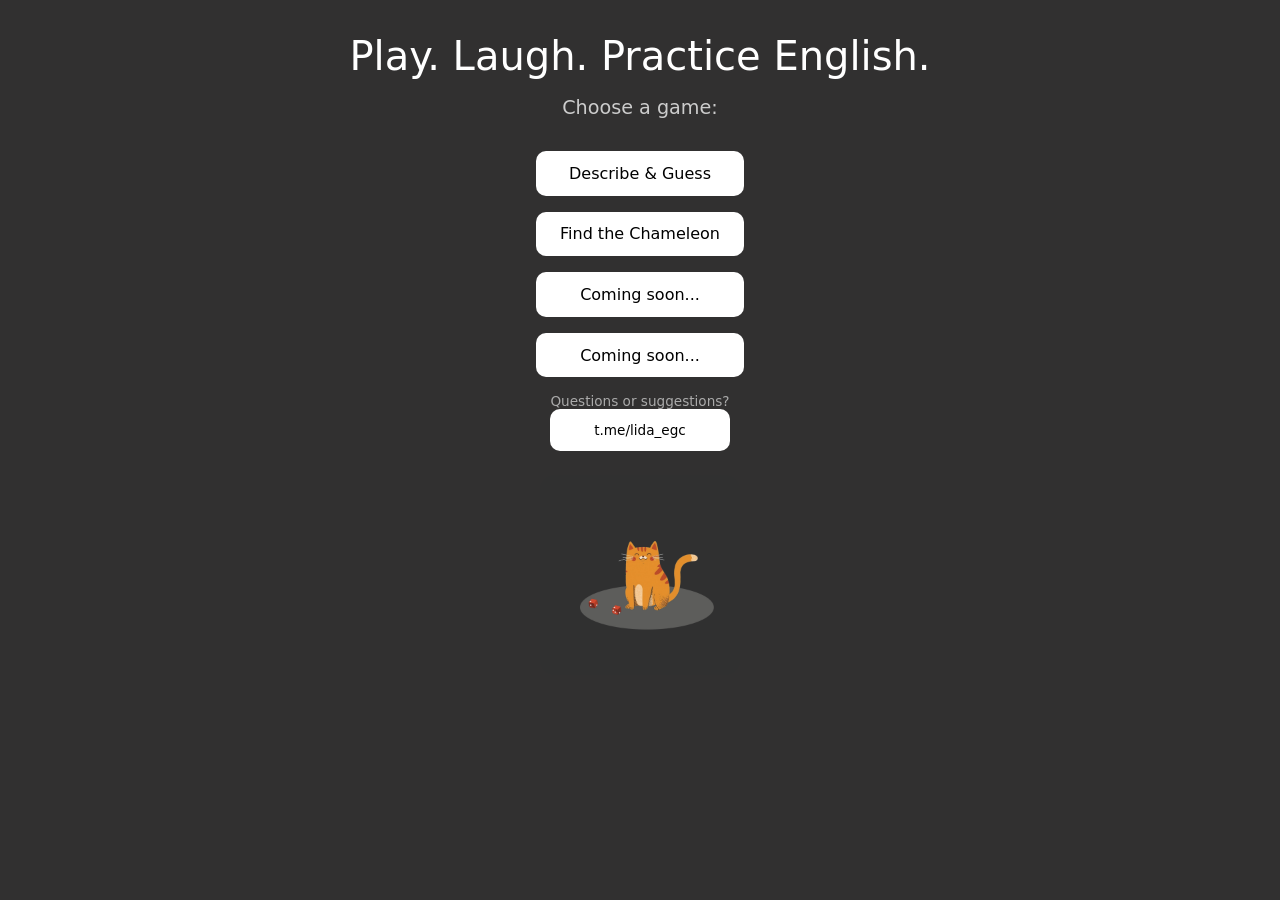
<file: games/common/index.html>
<!DOCTYPE html>
<html lang="en">
<head>
    <meta charset="UTF-8">
    <!-- Ensures proper display on mobile devices -->
    <meta name="viewport" content="width=device-width, initial-scale=1.0">
    <title>English Games</title>
    <!-- Link to external CSS file for styling -->
    <link rel="stylesheet" href="style.css">
</head>

<body>

    <!-- Main headline: short, catchy, explains the purpose -->
    <h1 class="main-title">Play. Laugh. Practice English.</h1>

    <!-- Subtitle: tells the user what to do next -->
    <p class="subtitle">Choose a game:</p>

    <!-- Container for game game links — uses flexbox for layout -->
    <div class="links-container">
        <!-- Game links: actual game pages will go here -->
        <a href="../game_1_describe_and_guess/rules.html">Describe & Guess</a>
        <a href="#">Find the Chameleon</a>
        <a href="#">Coming soon...</a>
        <a href="#">Coming soon...</a>
    </div>

    <!-- Contact section: user can reach out with questions or suggestions -->
    <p class="contactme">
        Questions or suggestions?<br />
        <a href="https://t.me/lida_egc" target="_blank">t.me/lida_egc</a>
    </p>

    <!-- Decorative cat image — adds a friendly touch -->
    <img class="cat-image" src="../common/orange_cat.jpg" alt="Orange cat">

</body>
</html>
</file>
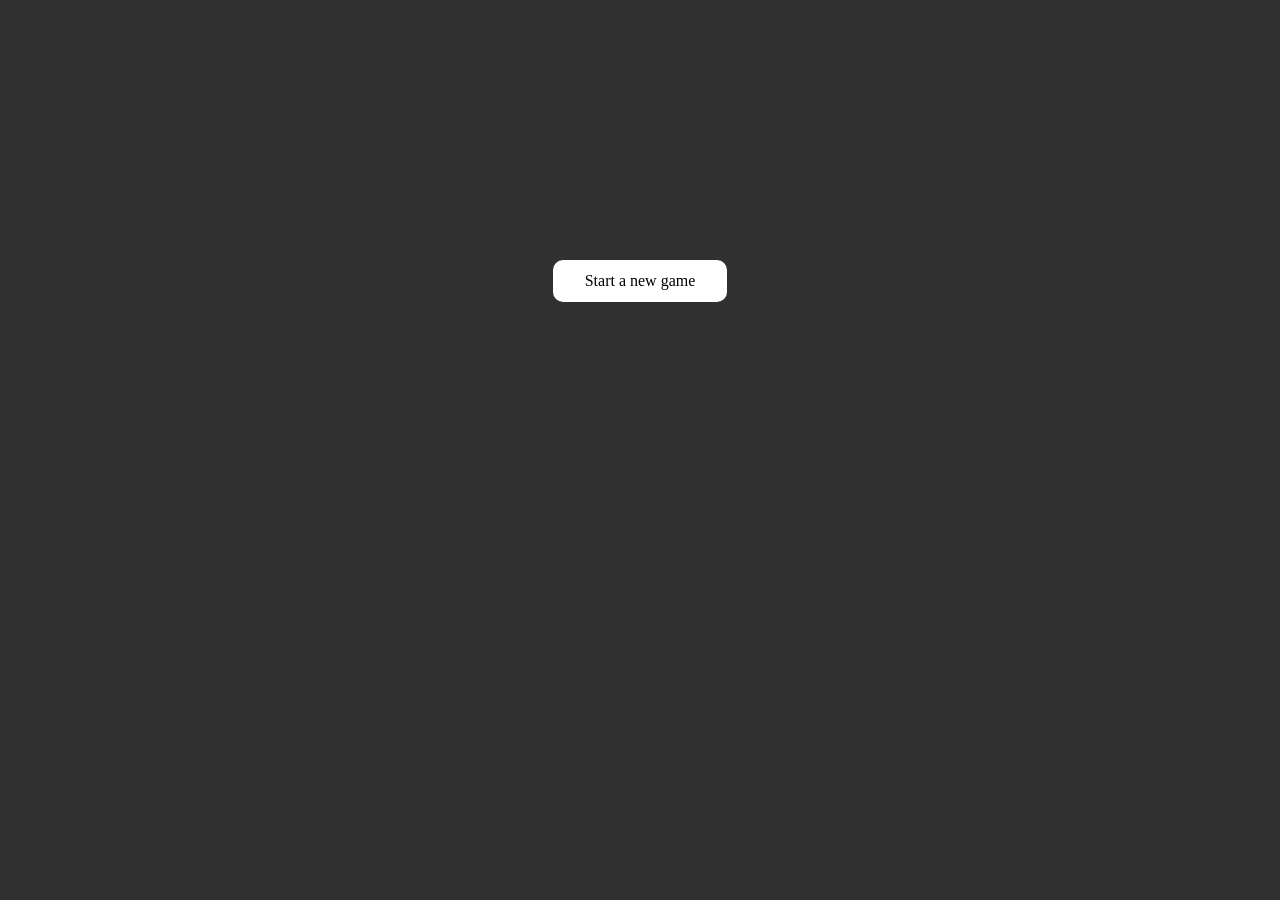
<file: game_2_chameleon/blendin.html>
<!DOCTYPE html>
<html lang="en">
<head>
    <meta charset="UTF-8">
    <meta name="viewport" content="width=device-width", initial-scale="1.0">
    <title>Game</title>
    <link rel="stylesheet" href="style.css">
</head>
<body>
    <body style="background-color:#313030;">

   <script src="script.js"></script>

   <a href="rooms.html">Start a new game</a> <!--При нажатии на Start a new game открывается файл html-->

</body>
</html>
</file>
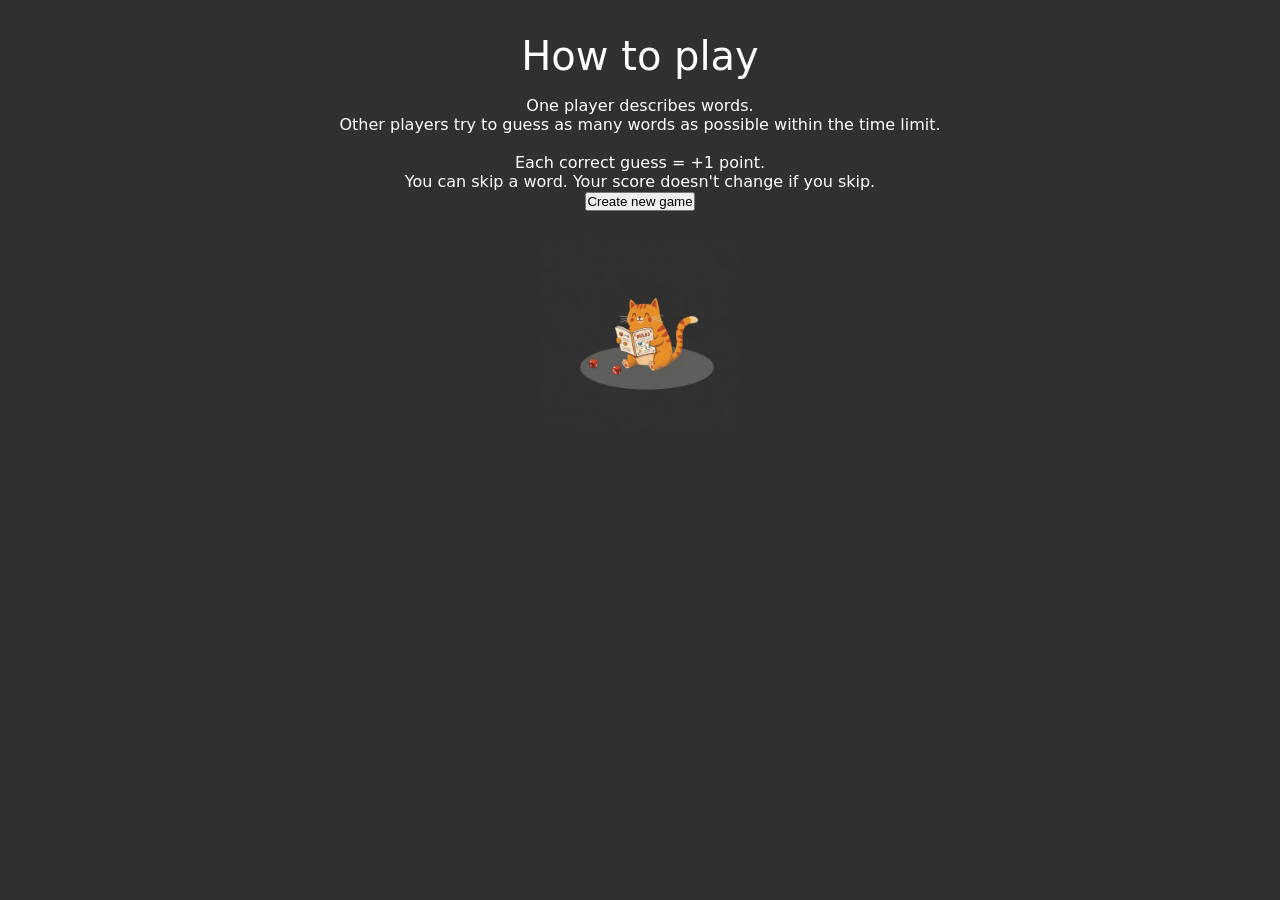
<file: games/game_1_describe_and_guess/rules.html>
<!DOCTYPE html>
<html lang="en">
<head>
    <meta charset="UTF-8">
    <!-- Ensures proper display on mobile devices -->
    <meta name="viewport" content="width=device-width, initial-scale=1.0">
    <title>English Games</title>
    <!-- Link to external CSS file for styling -->
    <link rel="stylesheet" href="style.css">
</head>

<body>

    <h1 class="main-title">How to play</h1>

    <p class="howtoplay">
    One player describes words.<br>
    Other players try to guess as many words as possible within the time limit.<br><br>
    Each correct guess = +1 point.<br>
    You can skip a word. Your score doesn't change if you skip.
   </p>

    <div class="create-game-container">
        <button id="createGameBtn">Create new game</button>
    </div>

    <script>
        document.getElementById("createGameBtn").onclick = function() {
        window.location.href = "game.html";
        };
    </script>

    <!-- Decorative cat image with rules — adds a friendly touch -->
    <img class="cat-image-rules" src="orange_cat_rules.jpg" alt="Orange cat reading rules">

</body>
</html>
</file>
<file: games/common/style.css>
/* Reset all default browser margins and paddings */
* {
    margin: 0;
    padding: 0;
    box-sizing: border-box;
}

/* Main page settings — centers everything */
body {
    background-color: #313030;
    font-family: system-ui, -apple-system, 'Segoe UI', Roboto, 'Helvetica Neue', Arial, sans-serif;
    color: #ffffff;            /*White*/
    min-height: 100vh;         /* full viewport height for all browsers*/
    min-height: -webkit-fill-available;  /* for old Safari (iPhone) */

    display: flex;             /* enable flexbox layout */
    flex-direction: column;    /* stack items vertically */
    justify-content: center;   /* center vertically */
    align-items: center;       /* center horizontally */
    text-align: center;
    padding: 2rem;
}

/* Main headline - Play. laugh. Practice English*/
.main-title {
    font-size: 2.5rem;
    font-weight: 500;
    margin-bottom: 1rem;
    line-height: 1.2;
}

/* Subtitle - Choose a game*/
.subtitle {
    font-size: 1.2rem;
    color: #ccc;
    margin-bottom: 2rem;
}

/* Container for game links */
.links-container {
    display: flex;
    flex-direction: column;   /* buttons stacked vertically */
}

/* Add bottom margin to each game link for spacing */
.links-container a {
    margin-bottom: 1rem;
}

/* Remove bottom margin from the last game link to avoid extra space */
.links-container a:last-child {
    margin-bottom: 0;
}

/* Game link styles (styled as buttons for better UX) */
a {
    background: white;
    color: black;
    padding: 0.8rem 1.5rem;
    border-radius: 10px;
    text-decoration: none;
    transition: none;        /* smooth hover effect */
}

/* Game links hover effect */
a:hover {
    background: rgb(185, 245, 204);
}

/* Cat image */
.cat-image {
    max-width: 200px;
    margin-top: 1.5rem;
    margin-bottom: 1.5rem;
    border-radius: 16px;
}

/* Contact info at the bottom */
.contactme {
    display: flex;
    flex-direction: column;
    font-size: 0.85rem;
    color: #aaa;
    margin-top: 1rem;
}
</file>
<file: game_2_chameleon/style.css>
.choosegame {
    color: #ffffff;
    position: absolute;
    text-align: center;
    left: 0;
    right: 0;
    margin-left: auto;
    margin-right: auto;
    top: 15%;
    font-size: 1rem;
}

.contactme {
    color: #ffffff;
    position: absolute;
    text-align: center;
    left: 0;
    right: 0;
    margin-left: auto;
    margin-right: auto;
    bottom: 0px;
}

a {
    color:#000;
    text-decoration: none;
    margin: 20px auto;
    display: block;
    text-align: center;
    border-radius: 10px;
    background-color: rgb(255, 255, 255);
    max-width: 150px;
    padding: 12px;
    position: relative;
    top: 240px;
    cursor: auto;  
}

a:hover {
    color:#000;
    text-decoration: none;
    cursor: pointer;
    background: rgb(234, 236, 236);   
}

.btn {
    margin: 20px auto;
    display: block;
    border-radius: 10px;
    background-color: rgb(255, 255, 255);
    min-width: 130px;
    padding: 12px;
    position: relative;
    top: 240px;
    cursor: auto;
    }

    .btn:hover {
        cursor: pointer;
        background: rgb(234, 236, 236);   
    }

.wrapper {
    display: grid;
    border-radius: 10px;
    background-color: rgb(226, 255, 235);
    grid-template-columns: 100px 100px 100px 100px;
    column-gap: 5px;
    row-gap: 5px;
    text-align: center;
    max-width: 420px;
    margin-left: auto;
    margin-right: auto;
    padding-left: 16px;
    padding-right: 16px;
    position: relative;
    top: 150px;
}

.wrapper > div {
    border: 0.5px solid #000;
    border-radius: 0px;
    background-color: rgb(226, 249, 255);
}
</file>
<file: games/game_1_describe_and_guess/style.css>
/* Reset all default browser margins and paddings */
* {
    margin: 0;
    padding: 0;
    box-sizing: border-box;
}

/* Rules page settings — centers everything */
body {
    background-color: #313030;
    font-family: system-ui, -apple-system, 'Segoe UI', Roboto, 'Helvetica Neue', Arial, sans-serif;
    color: #ffffff;            /*White*/
    min-height: 100vh;         /* full viewport height for all browsers*/
    min-height: -webkit-fill-available;  /* for old Safari (iPhone) */

    display: flex;             /* enable flexbox layout */
    flex-direction: column;    /* stack items vertically */
    justify-content: center;   /* center vertically */
    align-items: center;       /* center horizontally */
    text-align: center;
    padding: 2rem;
}

/* Main headline - How to play*/
.main-title {
    font-size: 2.5rem;
    font-weight: 500;
    margin-bottom: 1rem;
    line-height: 1.2;
}


/* Cat image */
.cat-image-rules {
    max-width: 200px;
    margin-top: 1.5rem;
    margin-bottom: 1.5rem;
    border-radius: 16px;
}
</file>
